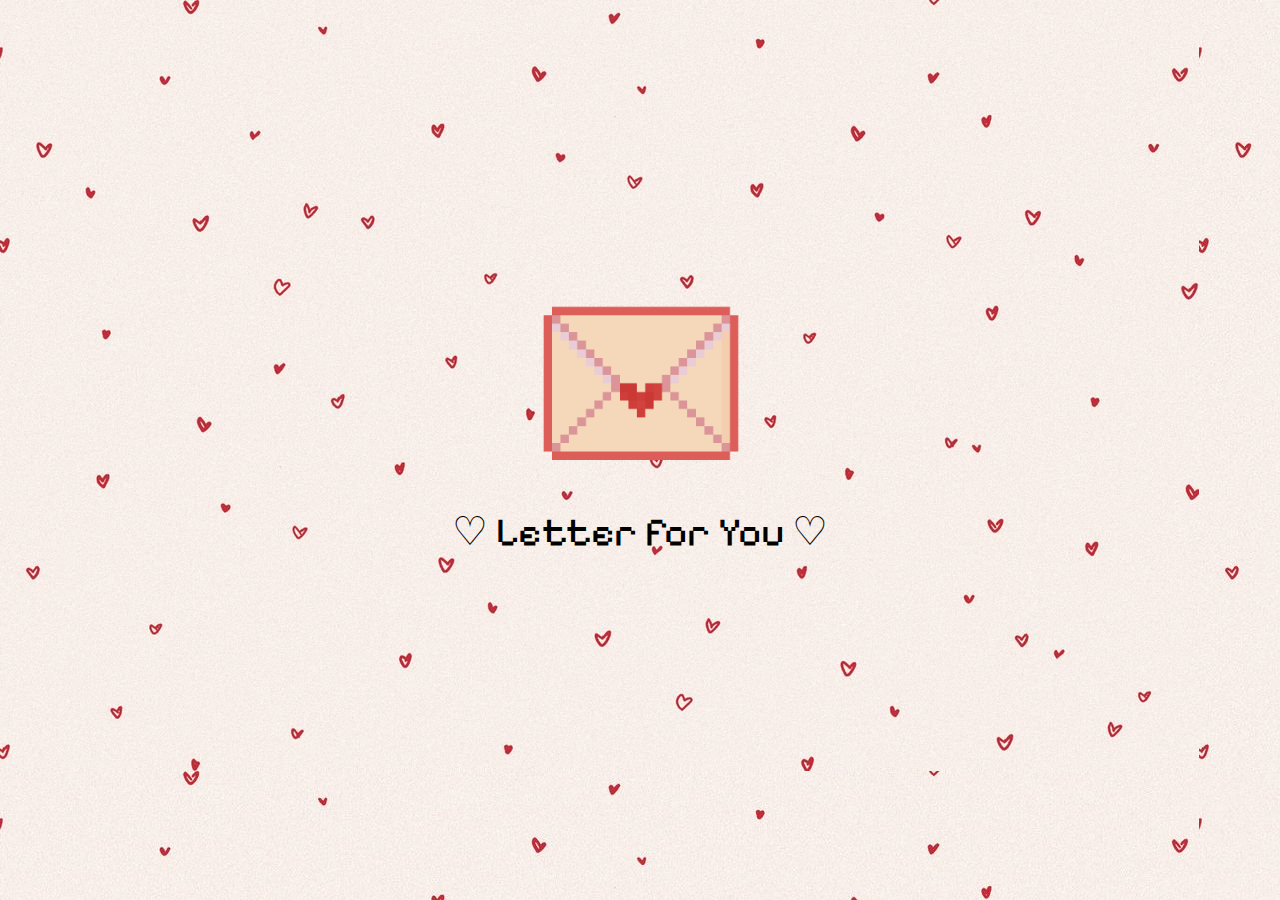
<file: index.html>
<!doctype html>
<html lang="en">
  <head>
    <meta charset="UTF-8" />
    <link rel="stylesheet" href="style.css" />
    <title>Valentine Letter</title>
    <meta name="viewport" content="width=device-width, initial-scale=1.0" />

    <link rel="preconnect" href="https://fonts.googleapis.com" />
    <link rel="preconnect" href="https://fonts.gstatic.com" crossorigin />
    <link
      href="https://fonts.googleapis.com/css2?family=Aldrich&family=Pixelify+Sans:wght@400..700&display=swap"
      rel="stylesheet"
    />
    <title>Document</title>
  </head>
  <body>
    <!-- Envelope Screen -->
    <div id="envelope-container">
      <img src="envelope.png" alt="Envelope" id="envelope" />
      <p>♡ Letter for You ♡</p>
    </div>

    <!-- Letter Screen -->
    <div id="letter-container">
      <div class="letter-window">
        <h1 id="letter-title">Will you be my Valentine?</h1>

        <img src="cat_heart.gif" class="cat" id="letter-cat" />

        <div class="buttons" id="letter-buttons">
          <img src="yes.png" class="btn yes-btn" alt="Yes" />

          <div class="no-wrapper">
            <img src="no.png" class="btn no-btn" alt="No" />
          </div>
        </div>

        <p id="final-text" class="final-text" style="display: none">
          <strong>Valentine Date:</strong> Meow Restaurant at 7pm. Dress fancy!
        </p>
      </div>
    </div>
    <script src="script.js"></script>
  </body>
</html>
</file>
<file: style.css>
body {
    margin: 0;
    height: 100vh;
    display: flex;
    justify-content: center;
    align-items: center;
    background-image: url("heart-bg.jpg");
    font-family: "Pixelify Sans", sans-serif;
}

/* Envelope Screen */
#envelope-container {
    text-align: center;
    cursor: pointer;
}

@keyframes pulse {
    0% { transform: scale(1); }
    50% { transform: scale(1.1); }
    100% { transform: scale(1); }
}

#envelope {
    width: 200px;
    animation: pulse 1.5s infinite;
    cursor: pointer;
}

#letter-container {
    display: none;
    position: fixed;
    inset: 0;
    justify-content: center;
    align-items: center;
}

/* ===== Letter Window ===== */
.letter-window {
    width: 90vw;
    max-width: 800px;
    aspect-ratio: 3/2;
    padding: 20px 20px 0 20px;
    display: flex;
    flex-direction: column;
    justify-content: center;
    align-items: center;
    text-align: center;

    background-image: url("window.png");
    background-size: contain;
    background-repeat: no-repeat;
    background-position: center;

    border-radius: 12px;
    gap: 1px;

    padding-top: 180px;

    transform: scale(1.2);
    opacity: 0;
    transition: transform 0.6s ease, opacity 0.6s ease;
}

.letter-window.open {
    transform: scale(1);
    opacity: 1;
}

h1 {
    font-size: 30px;
    margin: 0;
}

p {
    font-size: 40px;
}

/* Cat */
.cat {
    width: 250px;
    margin: 10px 0;
    transition: width 0.4s ease;
}

.letter-window.final .cat {
    width: 180px;
}

/* ===== Buttons (FIX MOBILE PERFECT) ===== */
.buttons {
    /* centrado perfecto */
    display: flex;
    justify-content: center;
    align-items: center;
    gap: 30px;

    /* IMPORTANTE: caja “segura” en mobile */
    width: min(360px, 86vw);
    height: 110px;

    position: relative;
    overflow: hidden;          /* <- NO se sale del marco */
    touch-action: manipulation; /* mejor en mobile */
}

.no-wrapper {
    position: relative;
}

.btn {
    width: 120px;
    height: auto;
    cursor: pointer;
    user-select: none;
    -webkit-user-drag: none;
}

.yes-btn,
.no-btn {
    width: 120px;
    height: auto;
    display: inline-block;
}

.yes-btn {
    position: relative;
    z-index: 2;
    transform-origin: center center;
    transition: transform 0.3s ease;
}

.no-btn {
    z-index: 1;
    position: relative;
    transition: transform 0.15s ease;
    cursor: default;
}

.final-text {
    font-size: 22px;
    line-height: 1.4;
    text-align: center;
    display: inline-block;
    padding: 10px 20px;
    background-color: rgba(255, 240, 240, 0.5);
    border-radius: 12px;
}

/* ===== Extra: que se vea fino en pantallas pequeñas ===== */
@media (max-width: 480px) {
    .letter-window {
        width: 94vw;
        padding-top: clamp(130px, 28vw, 175px);
        transform: scale(1.08);
    }

    h1 { font-size: 24px; }

    .cat { width: 210px; }

    .buttons {
        width: min(320px, 86vw);
        gap: 22px;
        height: 100px;
    }

    .btn,
    .yes-btn,
    .no-btn {
        width: 112px;
    }

    .final-text {
        font-size: 18px;
        padding: 10px 14px;
    }
}
</file>
